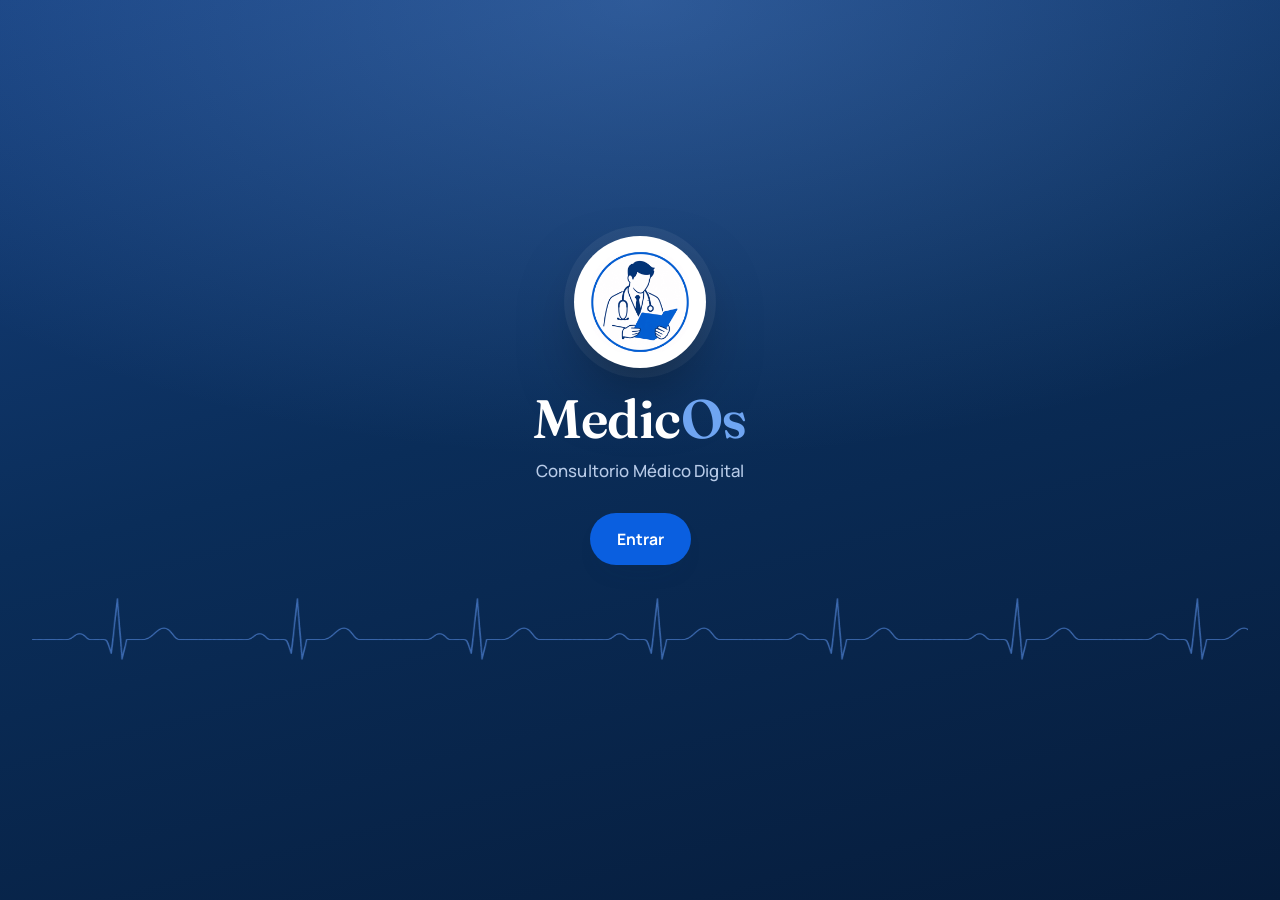
<file: index.html>
<!DOCTYPE html>
<html lang="es">
<head>
<meta charset="UTF-8">
<meta name="viewport" content="width=device-width, initial-scale=1.0">
<title>MedicOs — Consultorio Médico Digital</title>
<meta name="description" content="MedicOs: tu Consultorio Médico Digital. Agenda, expediente clínico, recetas y certificados médicos en una sola plataforma.">
<link rel="icon" href="[data-uri]">
<style>
/* ============================================================
   MedicOs — Hoja de estilos compartida
   Paleta tomada del isotipo oficial (azul clínico + tinta marina)
   ============================================================ */

@import url('https://fonts.googleapis.com/css2?family=Fraunces:opsz,wght@9..144,420;9..144,520;9..144,600;9..144,680&family=Manrope:wght@400;500;600;700;800&display=swap');

:root{
  /* Paleta — extraída directamente del logo MedicOs */
  --navy: #0a2d59;        /* tinta del cabello / corbata en el logo */
  --navy-deep: #071f3f;
  --blue: #1a63c4;        /* azul del aro del logo */
  --blue-bright: #0a5fe0;  /* azul de la carpeta del logo */
  --sky: #eaf2fd;
  --sky-soft: #f4f8fd;
  --paper: #fbfdff;
  --ink: #0f2138;
  --muted: #5c7292;
  --line: #dde7f4;
  --white: #ffffff;
  --amber: #e2a63a; /* acento cálido puntual, uso mínimo */

  --font-display: "Fraunces", "Iowan Old Style", serif;
  --font-body: "Manrope", "Segoe UI", sans-serif;

  --shadow-soft: 0 18px 40px -22px rgba(10, 45, 89, 0.35);
  --shadow-card: 0 12px 30px -18px rgba(10, 45, 89, 0.28);

  --radius-lg: 22px;
  --radius-md: 14px;
  --radius-sm: 8px;
}

*, *::before, *::after{ box-sizing: border-box; }

html{ scroll-behavior: smooth; }

body{
  margin: 0;
  font-family: var(--font-body);
  color: var(--ink);
  background: var(--paper);
  -webkit-font-smoothing: antialiased;
  line-height: 1.55;
}

img{ max-width: 100%; display: block; }

a{ color: inherit; text-decoration: none; }

h1, h2, h3, h4{
  font-family: var(--font-display);
  color: var(--navy);
  margin: 0 0 0.5em;
  line-height: 1.12;
  font-weight: 600;
  letter-spacing: -0.01em;
}

p{ margin: 0 0 1em; color: var(--muted); max-width: 62ch; }

.container{
  width: 100%;
  max-width: 1180px;
  margin: 0 auto;
  padding: 0 32px;
}

@media (max-width: 640px){
  .container{ padding: 0 20px; }
}

/* ---------- Foco visible / accesibilidad ---------- */
a:focus-visible, button:focus-visible, input:focus-visible, textarea:focus-visible{
  outline: 3px solid var(--blue-bright);
  outline-offset: 3px;
  border-radius: 4px;
}

@media (prefers-reduced-motion: reduce){
  *, *::before, *::after{
    animation-duration: 0.001ms !important;
    animation-iteration-count: 1 !important;
    transition-duration: 0.001ms !important;
    scroll-behavior: auto !important;
  }
}

/* ============================================================
   Encabezado / navegación (páginas interiores)
   ============================================================ */
.site-header{
  position: sticky;
  top: 0;
  z-index: 50;
  background: rgba(251, 253, 255, 0.86);
  backdrop-filter: blur(10px);
  border-bottom: 1px solid var(--line);
}

.nav{
  display: flex;
  align-items: center;
  justify-content: space-between;
  padding: 16px 0;
}

.brand{
  display: flex;
  align-items: center;
  gap: 12px;
}

.brand img{ height: 42px; width: 42px; border-radius: 50%; }

.brand-word{
  font-family: var(--font-display);
  font-size: 1.32rem;
  font-weight: 600;
  color: var(--navy);
}
.brand-word span{ color: var(--blue-bright); }

.brand-tag{
  display: block;
  font-family: var(--font-body);
  font-size: 0.68rem;
  color: var(--muted);
  font-weight: 600;
  letter-spacing: 0.02em;
}

.nav-links{
  display: flex;
  align-items: center;
  gap: 6px;
  list-style: none;
  margin: 0;
  padding: 0;
}

.nav-links a{
  display: inline-block;
  padding: 9px 16px;
  border-radius: 999px;
  font-weight: 600;
  font-size: 0.95rem;
  color: var(--navy);
  transition: background 0.2s ease, color 0.2s ease;
}

.nav-links a:hover{ background: var(--sky); }

.nav-links a.active{
  background: var(--navy);
  color: var(--white);
}

.nav-cta{
  margin-left: 8px;
  background: var(--blue-bright);
  color: var(--white) !important;
  padding: 10px 20px !important;
  box-shadow: var(--shadow-card);
}
.nav-cta:hover{ background: var(--navy); }

.nav-toggle{
  display: none;
  background: none;
  border: 1px solid var(--line);
  border-radius: 10px;
  width: 42px;
  height: 42px;
  align-items: center;
  justify-content: center;
  cursor: pointer;
}
.nav-toggle svg{ width: 20px; height: 20px; }

@media (max-width: 860px){
  .nav-toggle{ display: inline-flex; }
  .nav-links{
    position: absolute;
    top: 100%;
    left: 0;
    right: 0;
    flex-direction: column;
    align-items: stretch;
    background: var(--white);
    border-bottom: 1px solid var(--line);
    padding: 10px 20px 18px;
    gap: 2px;
    display: none;
  }
  .nav-links.open{ display: flex; }
  .nav-links a{ padding: 12px 14px; }
  .nav-cta{ margin-left: 0; text-align: center; }
}

/* ============================================================
   Botones
   ============================================================ */
.btn{
  display: inline-flex;
  align-items: center;
  gap: 10px;
  padding: 13px 26px;
  border-radius: 999px;
  font-weight: 700;
  font-size: 0.98rem;
  border: 1px solid transparent;
  cursor: pointer;
  transition: transform 0.18s ease, box-shadow 0.18s ease, background 0.18s ease, color .18s ease;
}
.btn:hover{ transform: translateY(-2px); }

.btn-primary{
  background: var(--blue-bright);
  color: var(--white);
  box-shadow: var(--shadow-card);
}
.btn-primary:hover{ background: var(--navy); }

.btn-ghost{
  background: transparent;
  border-color: var(--line);
  color: var(--navy);
}
.btn-ghost:hover{ border-color: var(--blue); background: var(--sky); }

.btn-light{
  background: var(--white);
  color: var(--navy);
}
.btn-light:hover{ background: var(--sky); }

/* ============================================================
   Secciones genéricas
   ============================================================ */
section{ padding: 88px 0; }
@media (max-width: 700px){ section{ padding: 60px 0; } }

.eyebrow-line{
  display: flex;
  align-items: center;
  gap: 10px;
  color: var(--blue-bright);
  font-weight: 700;
  font-size: 0.85rem;
  margin-bottom: 14px;
}
.eyebrow-line .pulse-dot{
  width: 8px; height: 8px; border-radius: 50%;
  background: var(--blue-bright);
  box-shadow: 0 0 0 0 rgba(10,95,224,0.5);
  animation: pulseDot 2.2s infinite;
}
@keyframes pulseDot{
  0%{ box-shadow: 0 0 0 0 rgba(10,95,224,0.45); }
  70%{ box-shadow: 0 0 0 9px rgba(10,95,224,0); }
  100%{ box-shadow: 0 0 0 0 rgba(10,95,224,0); }
}

.section-head{ max-width: 640px; margin-bottom: 48px; }
.section-head h2{ font-size: clamp(1.8rem, 3vw, 2.4rem); }

/* ============================================================
   Tarjetas de módulos (grid)
   ============================================================ */
.grid{
  display: grid;
  gap: 22px;
}
.grid-3{ grid-template-columns: repeat(3, 1fr); }
.grid-2{ grid-template-columns: repeat(2, 1fr); }
@media (max-width: 860px){
  .grid-3, .grid-2{ grid-template-columns: 1fr; }
}

.module-card{
  background: var(--white);
  border: 1px solid var(--line);
  border-radius: var(--radius-lg);
  padding: 30px 26px;
  position: relative;
  overflow: hidden;
}
.module-card::before{
  content: "";
  position: absolute;
  left: 0; top: 0; bottom: 0;
  width: 4px;
  background: var(--blue-bright);
}
.module-card h3{ font-size: 1.15rem; margin-bottom: 10px; }
.module-card p{ margin: 0; font-size: 0.95rem; }
.module-icon{
  width: 46px; height: 46px;
  border-radius: 12px;
  background: var(--sky);
  display: flex; align-items: center; justify-content: center;
  margin-bottom: 16px;
  color: var(--blue-bright);
}
.module-icon svg{ width: 24px; height: 24px; }

/* ============================================================
   EKG — línea decorativa de electrocardiograma (motivo de marca)
   ============================================================ */
.ekg-line{ width: 100%; display: block; overflow: visible; }
.ekg-path{
  fill: none;
  stroke-width: 2.4;
  stroke-linecap: round;
  stroke-linejoin: round;
}

/* ============================================================
   Footer
   ============================================================ */
.site-footer{
  background: var(--navy-deep);
  color: #cddcf0;
  padding: 56px 0 0;
}
.footer-top{
  display: grid;
  grid-template-columns: 1.3fr 1fr 1fr;
  gap: 40px;
  padding-bottom: 44px;
  border-bottom: 1px solid rgba(255,255,255,0.12);
}
@media (max-width: 760px){
  .footer-top{ grid-template-columns: 1fr; }
}
.footer-brand{ display: flex; align-items: center; gap: 12px; margin-bottom: 14px; }
.footer-brand img{ height: 40px; width: 40px; border-radius: 50%; }
.footer-brand-word{ font-family: var(--font-display); font-size: 1.2rem; color: var(--white); font-weight: 600; }
.site-footer p{ color: #a9bcd8; font-size: 0.92rem; }
.footer-col h4{ color: var(--white); font-family: var(--font-body); font-size: 0.85rem; letter-spacing: 0.04em; margin-bottom: 14px; }
.footer-col ul{ list-style: none; margin: 0; padding: 0; display: flex; flex-direction: column; gap: 10px; }
.footer-col a{ color: #c3d3ea; font-size: 0.94rem; transition: color 0.2s ease; }
.footer-col a:hover{ color: var(--white); }

.footer-credit{
  display: flex;
  align-items: center;
  justify-content: space-between;
  flex-wrap: wrap;
  gap: 16px;
  padding: 22px 0;
  font-size: 0.85rem;
  color: #91a6c6;
}
.iwa-link{
  display: inline-flex;
  align-items: center;
  gap: 10px;
  padding: 8px 14px 8px 8px;
  background: var(--white);
  border-radius: 999px;
  transition: transform 0.2s ease, box-shadow 0.2s ease;
}
.iwa-link:hover{ transform: translateY(-2px); box-shadow: 0 10px 24px -12px rgba(0,0,0,0.5); }
.iwa-link img{ height: 26px; width: auto; border-radius: 50%; background: var(--white); }
.iwa-link span{ color: var(--navy); font-weight: 700; font-size: 0.82rem; }

/* ============================================================
   Utilidades
   ============================================================ */
.tag{
  display: inline-flex;
  align-items: center;
  gap: 8px;
  background: var(--sky);
  color: var(--blue-bright);
  border-radius: 999px;
  padding: 6px 14px;
  font-weight: 700;
  font-size: 0.78rem;
}

.divider{ height: 1px; background: var(--line); border: none; margin: 0; }

/* Mejora progresiva: el contenido es visible por defecto.
   Solo se oculta para animar si el JS confirma soporte de IntersectionObserver. */
.reveal{ opacity: 1; transform: none; }
.js-reveal-ready .reveal{
  opacity: 0;
  transform: translateY(16px);
  transition: opacity 0.7s ease, transform 0.7s ease;
}
.js-reveal-ready .reveal.is-visible{ opacity: 1; transform: translateY(0); }

</style>
<style>
  html, body{ height: 100%; }
  body{
    margin: 0;
    overflow: hidden;
    background:
      radial-gradient(120% 85% at 50% 0%, rgba(111,165,242,0.30) 0%, rgba(111,165,242,0) 60%),
      linear-gradient(165deg, #16407e 0%, #0a2d59 45%, #061c3b 100%);
  }

  .splash{
    height: 100svh;
    height: 100vh;
    max-height: 100svh;
    max-height: 100vh;
    overflow: hidden;
    display: flex;
    flex-direction: column;
    align-items: center;
    justify-content: center;
    text-align: center;
    position: relative;
    padding: 24px;
    padding: clamp(16px, 3vh, 32px) clamp(20px, 4vw, 32px);
    box-sizing: border-box;
  }

  .splash-badge{
    width: 112px;
    height: 112px;
    width: clamp(88px, 15vh, 132px);
    height: clamp(88px, 15vh, 132px);
    border-radius: 50%;
    background: var(--white);
    box-shadow: 0 30px 70px -20px rgba(0,0,0,0.55), 0 0 0 10px rgba(255,255,255,0.06);
    display: flex;
    align-items: center;
    justify-content: center;
    opacity: 0;
    transform: scale(0.6);
    animation: badgeIn 0.9s cubic-bezier(.2,.9,.25,1.2) forwards;
    animation-delay: 0.35s;
    position: relative;
    z-index: 2;
    cursor: pointer;
    flex: none;
    transition: filter 0.2s ease;
  }
  .splash-badge img{ width: 82%; height: 82%; border-radius: 50%; }

  /* Latido al pasar el mouse, como un electrocardiograma */
  .splash-badge:hover,
  .splash-badge:focus-visible{
    animation: badgeIn 0.9s cubic-bezier(.2,.9,.25,1.2) forwards, heartbeat 1s ease-in-out infinite;
  }
  @keyframes heartbeat{
    0%, 100%{ transform: scale(1); }
    14%{ transform: scale(1.14); }
    28%{ transform: scale(1); }
    42%{ transform: scale(1.10); }
    60%{ transform: scale(1); }
  }

  .splash-badge::after{
    content: "";
    position: absolute;
    inset: -14px;
    border-radius: 50%;
    border: 1.5px solid rgba(255,255,255,0.35);
    opacity: 0;
    animation: ringPulse 2.6s ease-out 1.3s infinite;
  }
  @keyframes ringPulse{
    0%{ transform: scale(0.9); opacity: 0.7; }
    100%{ transform: scale(1.55); opacity: 0; }
  }

  @keyframes badgeIn{
    0%{ opacity: 0; transform: scale(0.5); }
    100%{ opacity: 1; transform: scale(1); }
  }

  .splash-title{
    margin: 20px 0 0;
    margin: clamp(14px, 2.6vh, 26px) 0 0;
    font-family: var(--font-display);
    font-weight: 600;
    font-size: 2.6rem;
    font-size: clamp(2.1rem, 6vh, 3.4rem);
    line-height: 1.05;
    color: var(--white);
    letter-spacing: -0.01em;
    opacity: 0;
    transform: translateY(14px);
    animation: fadeUp 0.9s ease forwards;
    animation-delay: 0.8s;
    position: relative;
    z-index: 2;
  }
  .splash-title span{ color: #6fa5f2; }

  .splash-tag{
    margin: 8px 0 0;
    margin: clamp(6px, 1.2vh, 10px) 0 0;
    color: #b8cbe8;
    font-size: 1rem;
    font-size: clamp(0.92rem, 2vh, 1.05rem);
    font-weight: 500;
    letter-spacing: 0.01em;
    opacity: 0;
    transform: translateY(10px);
    animation: fadeUp 0.9s ease forwards;
    animation-delay: 1.05s;
    position: relative;
    z-index: 2;
  }

  .splash-cta{
    margin-top: 26px;
    margin-top: clamp(18px, 3.2vh, 32px);
    display: flex;
    justify-content: center;
    opacity: 0;
    transform: translateY(10px);
    animation: fadeUp 0.9s ease forwards;
    animation-delay: 1.3s;
    position: relative;
    z-index: 2;
  }

  @keyframes fadeUp{
    to{ opacity: 1; transform: translateY(0); }
  }

  /* Línea de electrocardiograma real, en scroll continuo e infinito,
     como si fuera la actividad cardíaca de un monitor. Vive en el
     flujo normal, debajo del botón, para no cruzar nunca ningún texto. */
  .splash-ekg{
    align-self: stretch;
    width: 100%;
    height: 64px;
    height: clamp(46px, 8vh, 78px);
    margin-top: 24px;
    margin-top: clamp(16px, 3vh, 30px);
    overflow: hidden;
    opacity: 0;
    position: relative;
    z-index: 1;
    animation: ekgFadeIn 1.1s ease forwards;
    animation-delay: 1.55s;
  }
  .splash-ekg-track{
    position: absolute;
    top: 0; left: 0;
    width: calc(100% + 720px);
    height: 100%;
    background: #5a90e8;
    -webkit-mask-image: url("[data-uri]");
    mask-image: url("[data-uri]");
    -webkit-mask-repeat: repeat-x;
    mask-repeat: repeat-x;
    -webkit-mask-size: 180px 100%;
    mask-size: 180px 100%;
    -webkit-mask-position: 0 center;
    mask-position: 0 center;
    animation: ekgScrollTrack 5.2s linear infinite;
  }
  @keyframes ekgFadeIn{
    to{ opacity: 0.62; }
  }
  @keyframes ekgScrollTrack{
    from{ transform: translateX(-720px); }
    to{ transform: translateX(0); }
  }

  /* Resplandor central del ECG al pasar el mouse sobre "Entrar" */
  .splash-ekg::after{
    content: "";
    position: absolute;
    top: 0;
    left: 50%;
    transform: translateX(-50%);
    width: 240px;
    height: 100%;
    background: radial-gradient(circle, rgba(255,255,255,0.95) 0%, rgba(133,186,255,0.55) 45%, rgba(133,186,255,0) 78%);
    opacity: 0;
    transition: opacity 0.4s ease;
    pointer-events: none;
    mix-blend-mode: screen;
    z-index: 2;
  }
  .splash-cta:hover ~ .splash-ekg::after,
  .splash-cta:focus-within ~ .splash-ekg::after{
    opacity: 1;
  }

  @media (prefers-reduced-motion: reduce){
    .splash-badge, .splash-title, .splash-tag, .splash-cta{
      animation: none !important; opacity: 1 !important; transform: none !important;
    }
    .splash-badge:hover, .splash-badge:focus-visible{ animation: none !important; }
    .splash-ekg{ animation: none !important; opacity: 0.5 !important; }
    .splash-ekg-track{ animation: none !important; }
  }
</style>
</head>
<body>

<main class="splash">
  <div class="splash-badge" tabindex="0" aria-label="MedicOs">
    <img src="[data-uri]" alt="Logotipo MedicOs">
  </div>

  <h1 class="splash-title">Medic<span>Os</span></h1>
  <p class="splash-tag">Consultorio Médico Digital</p>

  <div class="splash-cta">
    <a class="btn btn-primary" href="inicio.html">Entrar</a>
  </div>

  <div class="splash-ekg" aria-hidden="true"><div class="splash-ekg-track"></div></div>
</main>

</body>
</html>
</file>
